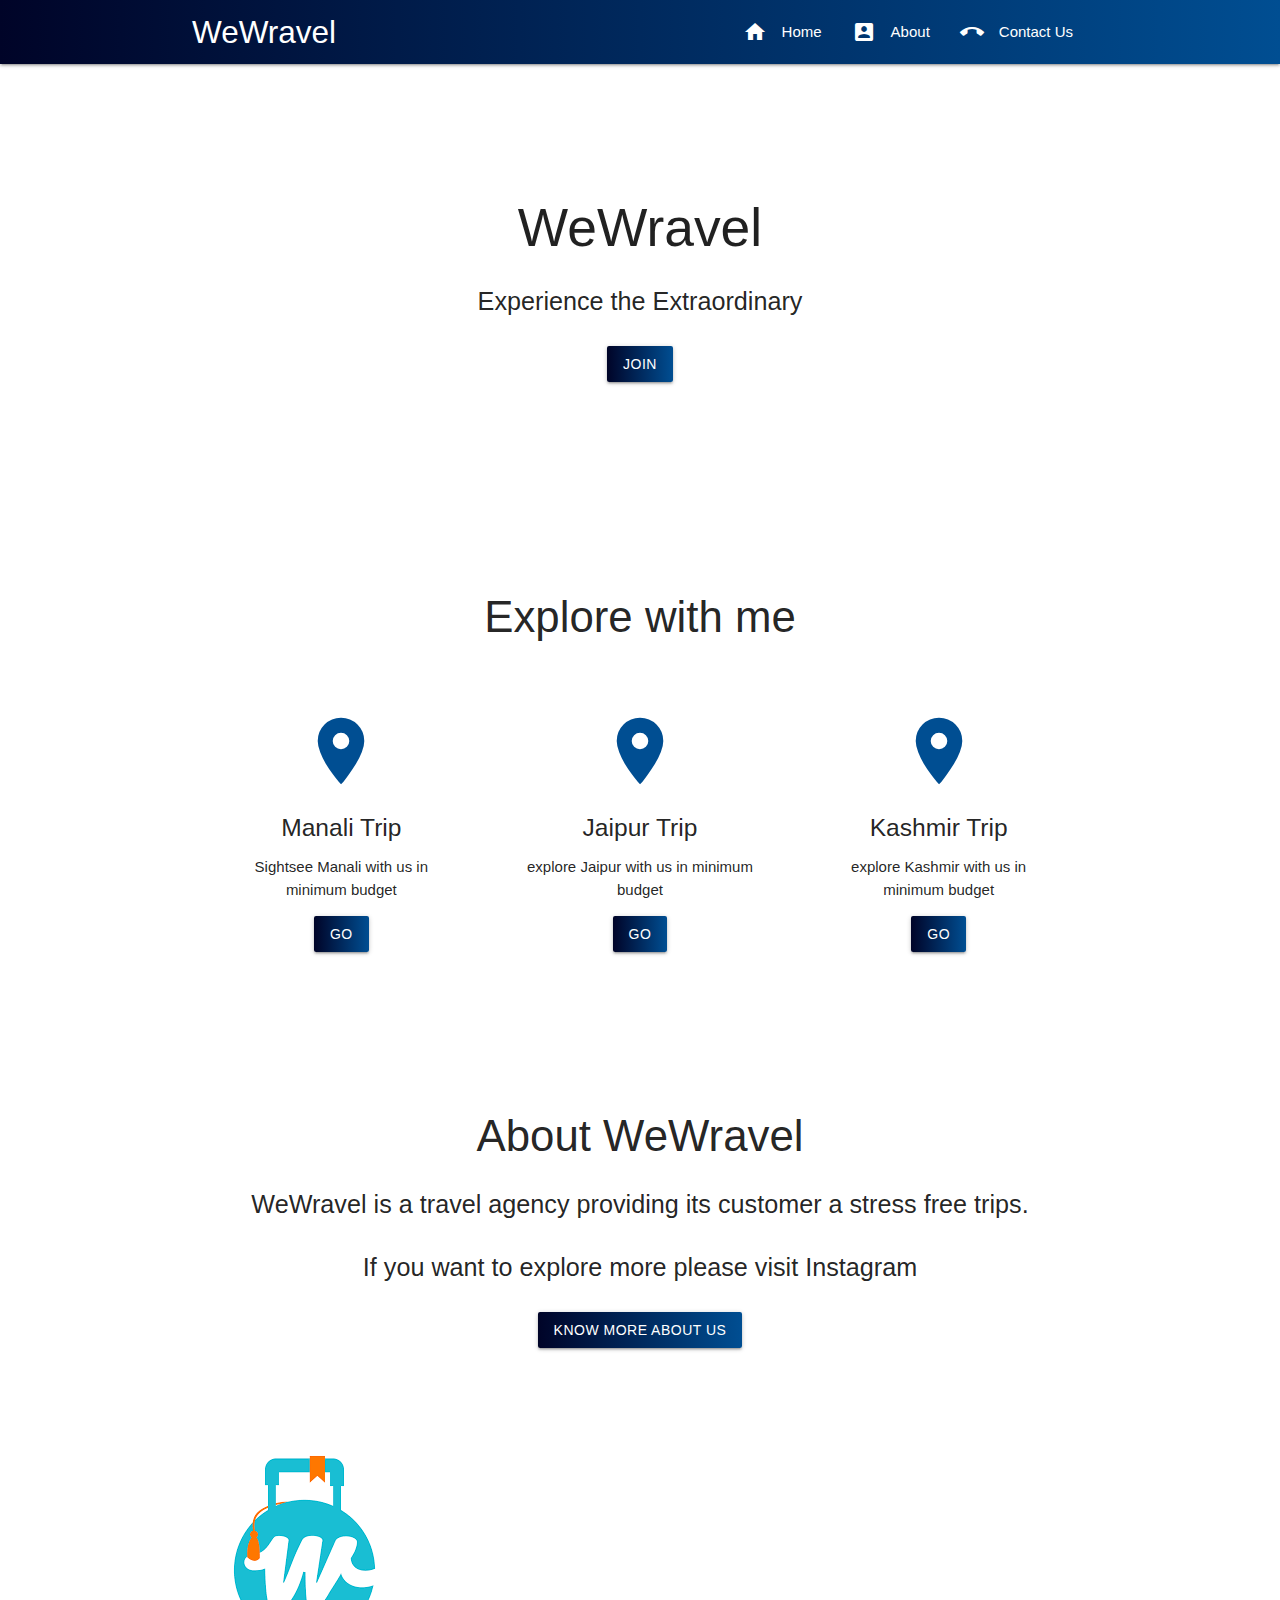
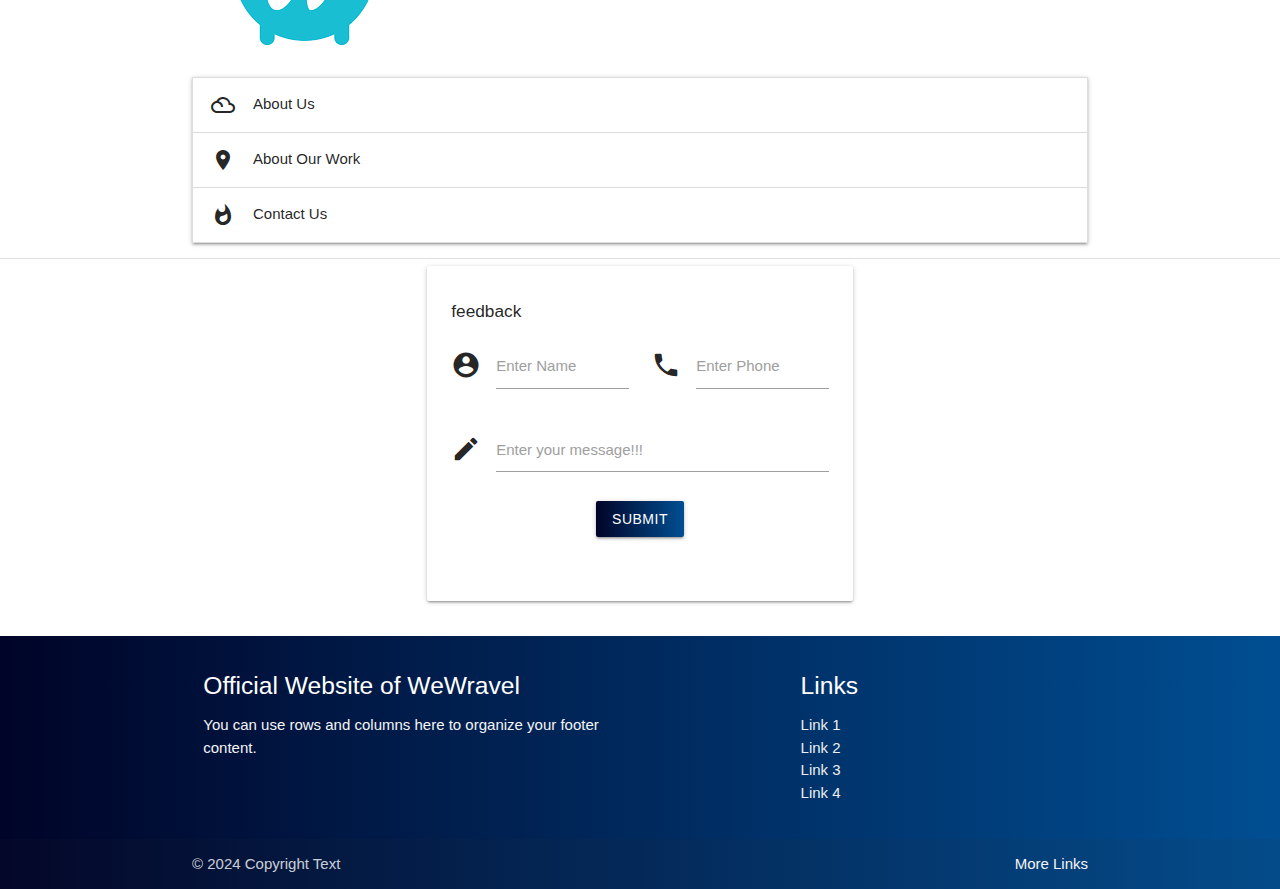
<file: index.html>
<!DOCTYPE html>
<html lang="en">
<head>
    <meta charset="UTF-8">
    <meta name="viewport" content="width=device-width, initial-scale=1.0">
    <title>My-WebSite</title>
     <link rel="stylesheet" href="css/materialize.min.css">
     <link rel="stylesheet" href="css/style.css">
     <link href="https://fonts.googleapis.com/icon?family=Material+Icons" rel="stylesheet">
     <link rel="stylesheet" href="css/bootstrap-4-utilities.min.css">
  

</head>
<body>
    <!-- navbar -->
     
 
    <nav class="bg-primary">
        <div class="container">
            <div class="nav-wrapper">
                <a href="#" data-target="slide-out" class="sidenav-trigger"><i class="material-icons">menu</i></a>
                <a href="#" class="brand-logo">WeWravel</a>
                <ul id="nav-mobile" class="right hide-on-med-and-down">
                  <li><a href="sass.html"><i class="material-icons left">home</i>Home</a></li>
                  <li><a href="badges.html"><i class="material-icons left">account_box</i>About</a></li>
                  <li><a href="collapsible.html"><i class="material-icons left">call_end</i>Contact Us</a></li>
                </ul>
              </div>

        </div>

      </nav>


      <ul id="slide-out" class="sidenav">
        <li><div class="user-view">
          <div class="background">
            <img src="images/bg1.jpg">
          </div>
          <a href="#user"><img class="circle" src="images/dp2.jpg"></a>
          <a href="#name"><span class="white-text name">Kartikay Awasthi</span></a>
          <a href="#email"><span class="white-text email">ikartikawasthi@gmail.com</span></a>
        </div></li>
       <li><a href="#!"><i class="material-icons">home</i>Home</a></li>
        <li><a href="#!"><i class="material-icons">cloud</i>Website</a></li>
        <li><a href="#!"><i class="material-icons">call_end</i>Contact Us</a></li>
      
        <li><div class="divider"></div></li>
        <li><a class="subheader">Socials</a></li>
        <li><a class="waves-effect" href="#!">Facebook</a></li>
        <li><a class="waves-effect" href="#!">Instagram</a></li>
        <li><a class="waves-effect" href="#!">Twitter</a></li>
        <li><a class="waves-effect" href="#!">GitHub</a></li>
        <li><a class="waves-effect" href="#!">LinkedIn</a></li>
      </ul>
     
            


    <!--end of navbar-->

    <!--section-1-->
      <section>
        <div class="parallax-container">
            <div class="parallax"><img src="images/bg5.jpg"></div>
            <div class="container center-align mt-5 pt-5"><h2 class="center-align mt-5">WeWravel</h2>
            <p class=" center-align flow-text">Experience the Extraordinary</p>
            <button class="btn bg-primary">Join</button>
          </div>
      </section>
    <!-- end of section-1-->


    <!--section-2-->
    <sction>
        <div class="container center-align">
            <h3>Explore with me</h3>
            <div class="row mt-5">
                <div class="col s12 m4">
                    <div class="service-container center-align">
                        <i class="material-icons  my-icons">location_on</i>
                        <h5>Manali Trip</h5>
                        <p>Sightsee Manali with us in minimum budget</p>
                        <button class="btn bg-primary">Go</button>

                    </div>

                </div>
                <div class="col s12 m4">
                    <div class="service-container center-align">
                        <i class="material-icons my-icons">location_on</i>
                        <h5>Jaipur Trip</h5>
                        <p>explore Jaipur with us in minimum budget</p>
                        <button class="btn bg-primary">Go</button>

                    </div>
                </div>
                <div class="col s12 m4">
                    <div class="service-container center-align">
                        <i class="material-icons my-icons">location_on</i>
                        <h5>Kashmir Trip</h5>
                        <p>explore Kashmir with us in minimum budget</p>
                        <button class="btn bg-primary">Go</button>

                    </div>
                </div>
            </div>

        </div>
    </sction>



    <!--end of section 2-->

    <!--section -3-->
    <section class="mt-5 p-5 " style="background: url(images/bg6.jpg); background-size: cover; background-attachment: fixed;">
        <div class="container mt-5 center-align" >
            <h3 class="center-align">About WeWravel</h3>
            <p class="center-align flow-text">WeWravel is a travel agency providing its customer a stress free trips.</p>
            <p class="center-align flow-text">If you want to explore more please visit Instagram</p>
            <button class="btn bg-primary">Know More About Us</button>

        </div>
    </section>



    <!-- end of section 3-->

    <!--section-4-->
    <section class="mt-5">
        <div class="container">
            <div class="col s12 m6">
                <img src="images/bg7.jpg" alt="error" class="responsive-img">

            </div>

            <div class="col s12 m6">
                
  <ul class="collapsible">
    <li>
      <div class="collapsible-header"><i class="material-icons">filter_drama</i>About Us</div>
      <div class="collapsible-body center-align"> 
         <h3 class="center-align">About WeWravel</h3>
            <p class="center-align flow-text">WeWravel is a travel agency providing its customer a stress free trips.</p>
            <p class="center-align flow-text">If you want to explore more please visit Instagram</p>
            <button class="btn bg-primary">Know More About Us</button>
    </div>
    </li>
    <li>
      <div class="collapsible-header"><i class="material-icons">place</i>About Our Work</div>
      <div class="collapsible-body"><span>Lorem ipsum dolor sit amet.</span></div>
    </li>
    <li>
      <div class="collapsible-header"><i class="material-icons">whatshot</i>Contact Us</div>
      <div class="collapsible-body"><span>Lorem ipsum dolor sit amet.</span></div>
    </li>
  </ul>

            </div>
        </div>
    </section>


    <!--end of section-4-->

    <div class="divider">

    </div>

    <!--feedback section-->
    <div class="container">
        <div class="row">
            <div class="col s12 m6  offset-m3 offset-13">
                <div class="card">
                    <div class="card-content">
                        <h6>feedback</h6>
                    
                    <div class="row">
                        <form class="col s12">
                            <div class="row">
                              <div class="input-field col s6">
                                <i class="material-icons prefix">account_circle</i>
                                <input id="icon_prefix" type="text" class="validate">
                                <label for="icon_prefix">Enter Name</label>
                              </div>
                              <div class="input-field col s6">
                                <i class="material-icons prefix">phone</i>
                                <input id="icon_telephone" type="tel" class="validate">
                                <label for="icon_telephone">Enter Phone</label>
                              </div>
                              <div class="input-field col s12">
                                <i class="material-icons prefix">mode_edit</i>
                                <textarea id="textarea1" class="materialize-textarea"></textarea>
                                <label for="textarea1">Enter your message!!!</label>
                              </div>
                              <div class="container center-align">
                                <button class="btn bg-primary">Submit</button>
                              </div>
                            </div>
                          </form>
                    </div>
                </div>
                </div>
            </div>
        </div>
    </div>

    <!--end of feedback section-->

    <!--footer section-->

    <footer class="page-footer bg-primary">
        <div class="container">
          <div class="row">
            <div class="col l6 s12">
              <h5 class="white-text">Official Website of WeWravel</h5>
              <p class="grey-text text-lighten-4">You can use rows and columns here to organize your footer content.</p>
            </div>
            <div class="col l4 offset-l2 s12">
              <h5 class="white-text">Links</h5>
              <ul>
                <li><a class="grey-text text-lighten-3" href="#!">Link 1</a></li>
                <li><a class="grey-text text-lighten-3" href="#!">Link 2</a></li>
                <li><a class="grey-text text-lighten-3" href="#!">Link 3</a></li>
                <li><a class="grey-text text-lighten-3" href="#!">Link 4</a></li>
              </ul>
            </div>
          </div>
        </div>
        <div class="footer-copyright">
          <div class="container">
          © 2024 Copyright Text
          <a class="grey-text text-lighten-4 right" href="#!">More Links</a>
          </div>
        </div>
      </footer>


    <!--footer section-->


    <script
    src="https://code.jquery.com/jquery-3.7.1.min.js"
    integrity="sha256-/JqT3SQfawRcv/BIHPThkBvs0OEvtFFmqPF/lYI/Cxo="
    crossorigin="anonymous"></script>
    <script src="js/materialize.min.js">

    </script>

    <script>
        $(document).ready(function(){
          //jquery and javascript
          $('.sidenav').sidenav({
            edge:'right'
          });

          $('.parallax').parallax();
          $('.collapsible').collapsible();

        })
    </script>
    
</body>
</html>
</file>
<file: css/style.css>
.bg-primary{
    background: linear-gradient(to right, #000428,#004e92);
    
}
.my-icons{
    font-size:80px !important;
    color:#004e92;
}
.service-container{
    
    padding:25px;
    cursor:pointer;
    transition:350ms;
}
.service-container:hover{
    background:linear-gradient(to right, #000428,#004e92);
    color:white;
    border-radius: 35px;

}
</file>
